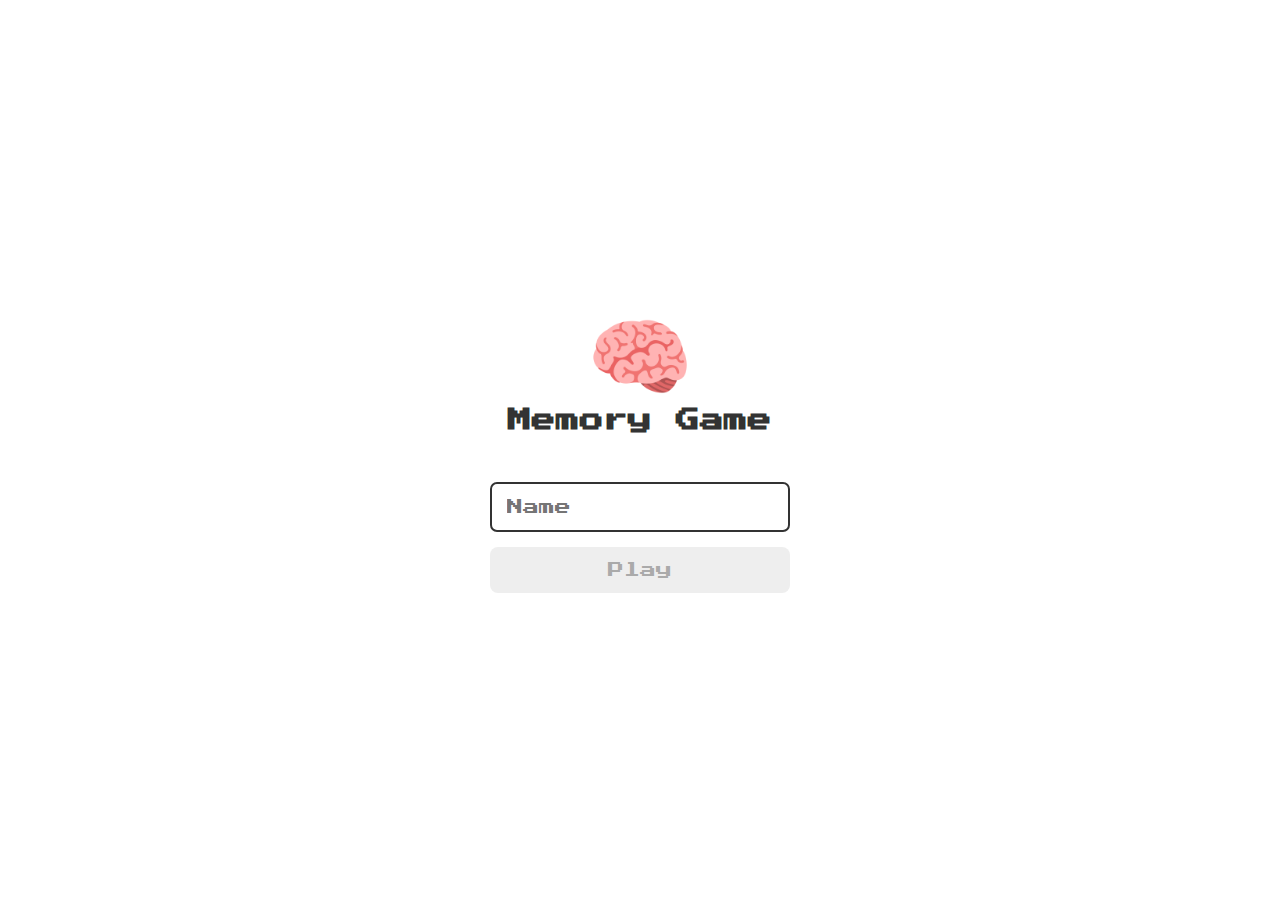
<file: index.html>
<!DOCTYPE html>
<html lang="en">
  <head>
    <meta charset="UTF-8" />
    <meta http-equiv="X-UA-Compatible" content="IE=edge" />
    <meta name="viewport" content="width=device-width, initial-scale=1.0" />
    <link rel="stylesheet" href="./css/reset.css" />
    <link rel="stylesheet" href="./css/login.css" />
    <script src="./js/login.js" defer></script>
    <title>Memory Game | Login</title>
  </head>
  <body>
    <form class="login_form">
      <div class="login_header">
        <img src="./images/brain.png" alt="brain icon" />
        <h1>Memory Game</h1>
      </div>
      <input type="text" class="login_input" placeholder="Name" />
      <button type="submit" class="login_buton" disabled>Play</button>
    </form>
  </body>
</html>
</file>
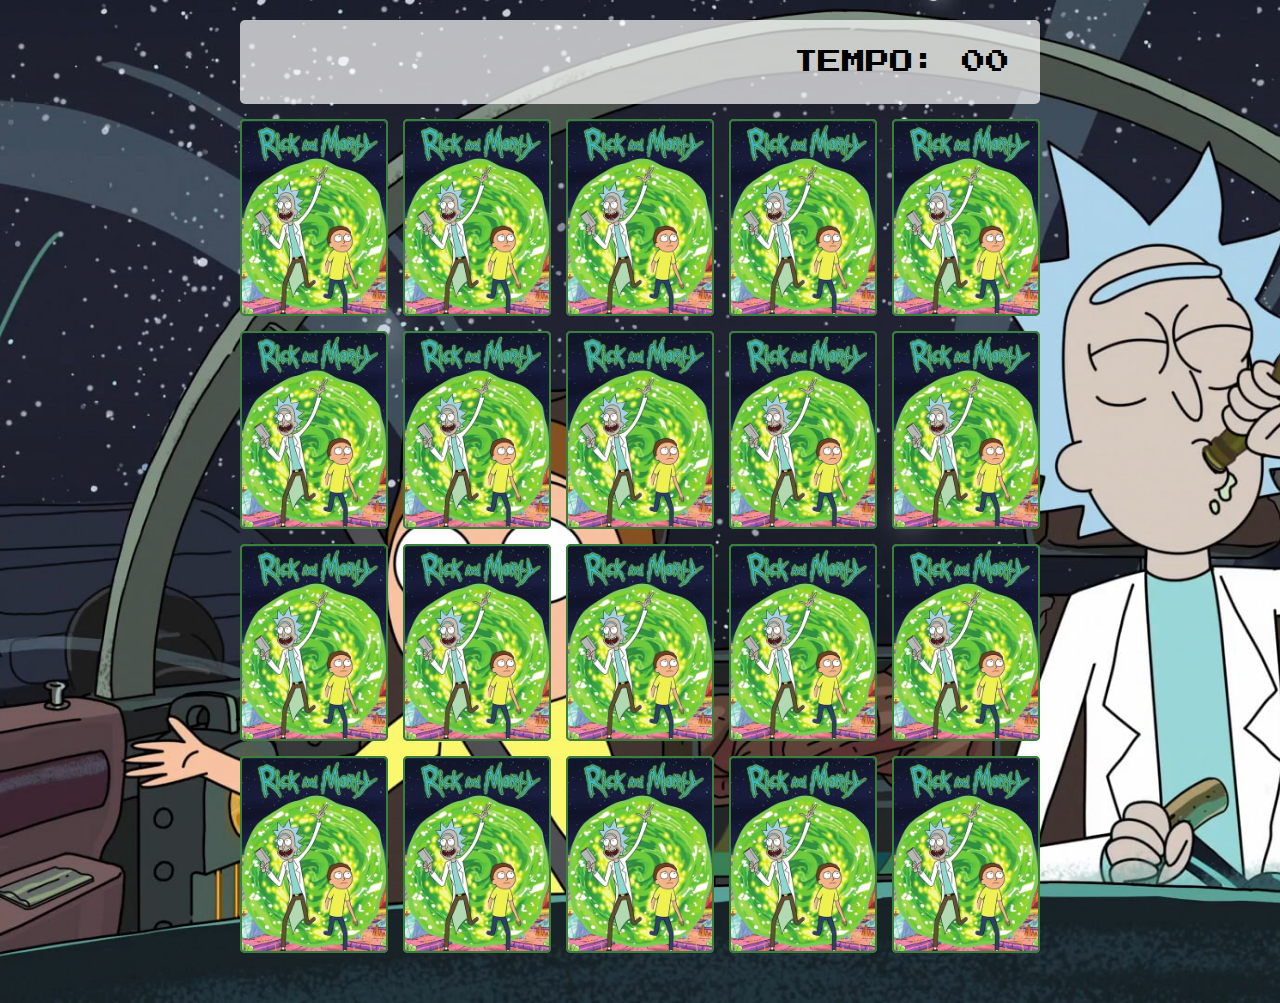
<file: pages/game.html>
<!DOCTYPE html>
<html lang="en">
  <head>
    <meta charset="UTF-8" />
    <meta http-equiv="X-UA-Compatible" content="IE=edge" />
    <meta name="viewport" content="width=device-width, initial-scale=1.0" />
    <link rel="stylesheet" href="../css/reset.css" />
    <link rel="stylesheet" href="../css/game.css" />
    <script defer src="../js/game.js"></script>
    <title>Jogo da Memoria</title>
  </head>
  <body>
    <main>
      <header>
        <span class="player"></span>
        <span>Tempo: <span class="timer">00</span></span>
      </header>
      <div class="grid"></div>
    </main>
  </body>
</html>
</file>
<file: css/login.css>
.login_form {
  align-items: center;
  display: flex;
  flex-direction: column;
  height: 100vh;
  justify-content: center;
}
.login_header {
  align-items: center;
  display: flex;
  flex-direction: column;
  justify-content: center;
  margin-bottom: 50px;
}
.login_header img {
  width: 100px;
}
.login_header h1 {
  color: #333;
  font-size: 1.5em;
}
.login_input {
  border: 2px solid #333;
  border-radius: 7px;
  color: #333;
  font-size: 1em;
  margin-bottom: 15px;
  max-width: 300px;
  width: 100%;
  outline: none;
  padding: 15px;
}
.login_buton {
  background-color: #ee665c;
  border-radius: 8px;
  color: #fff;
  padding: 15px;
  cursor: pointer;
  font-size: 1em;
  max-width: 300px;
  width: 100%;
}
.login_buton:disabled {
  background-color: #eee;
  color: #aaa;
  cursor: auto;
}
</file>
<file: css/game.css>
main {
  display: flex;
  flex-direction: column;
  width: 100%;
  min-height: 100vh;
  background-image: url(../images/bg.jpg);
  background-size: cover;
  align-items: center;
  justify-content: center;
  padding: 20px 20px 50px;
}
header {
  display: flex;
  align-items: center;
  justify-content: space-between;
  width: 100%;
  max-width: 800px;
  padding: 30px;
  margin-bottom: 15px;
  border-radius: 5px;
  background-color: rgba(255, 255, 255, 0.7);
  font-size: 1.5em;
  text-transform: uppercase;
}
.grid {
  display: grid;
  grid-template-columns: repeat(5, 1fr);
  gap: 15px;
  width: 100%;
  max-width: 800px;
  margin: 0 auto;
}
.card {
  aspect-ratio: 3/4;
  width: 100%;
  border-radius: 5px;
  position: relative;
  transition: all 400ms ease;
  transform-style: preserve-3d;
  background-color: darkgrey;
}
.face {
  width: 100%;
  height: 100%;
  position: absolute;
  background-size: cover;
  background-position: center;
  border: 2px solid #39813a;
  border-radius: 5px;
  transition: all 400ms ease;
}
.front {
  transform: rotateY(180deg);
}
.back {
  background-image: url(../images/back.png);
  backface-visibility: hidden;
}
.reveal_card {
  transform: rotateY(180deg);
}
.disabled_card {
  filter: saturate(0);
  opacity: 0.5;
}
</file>
